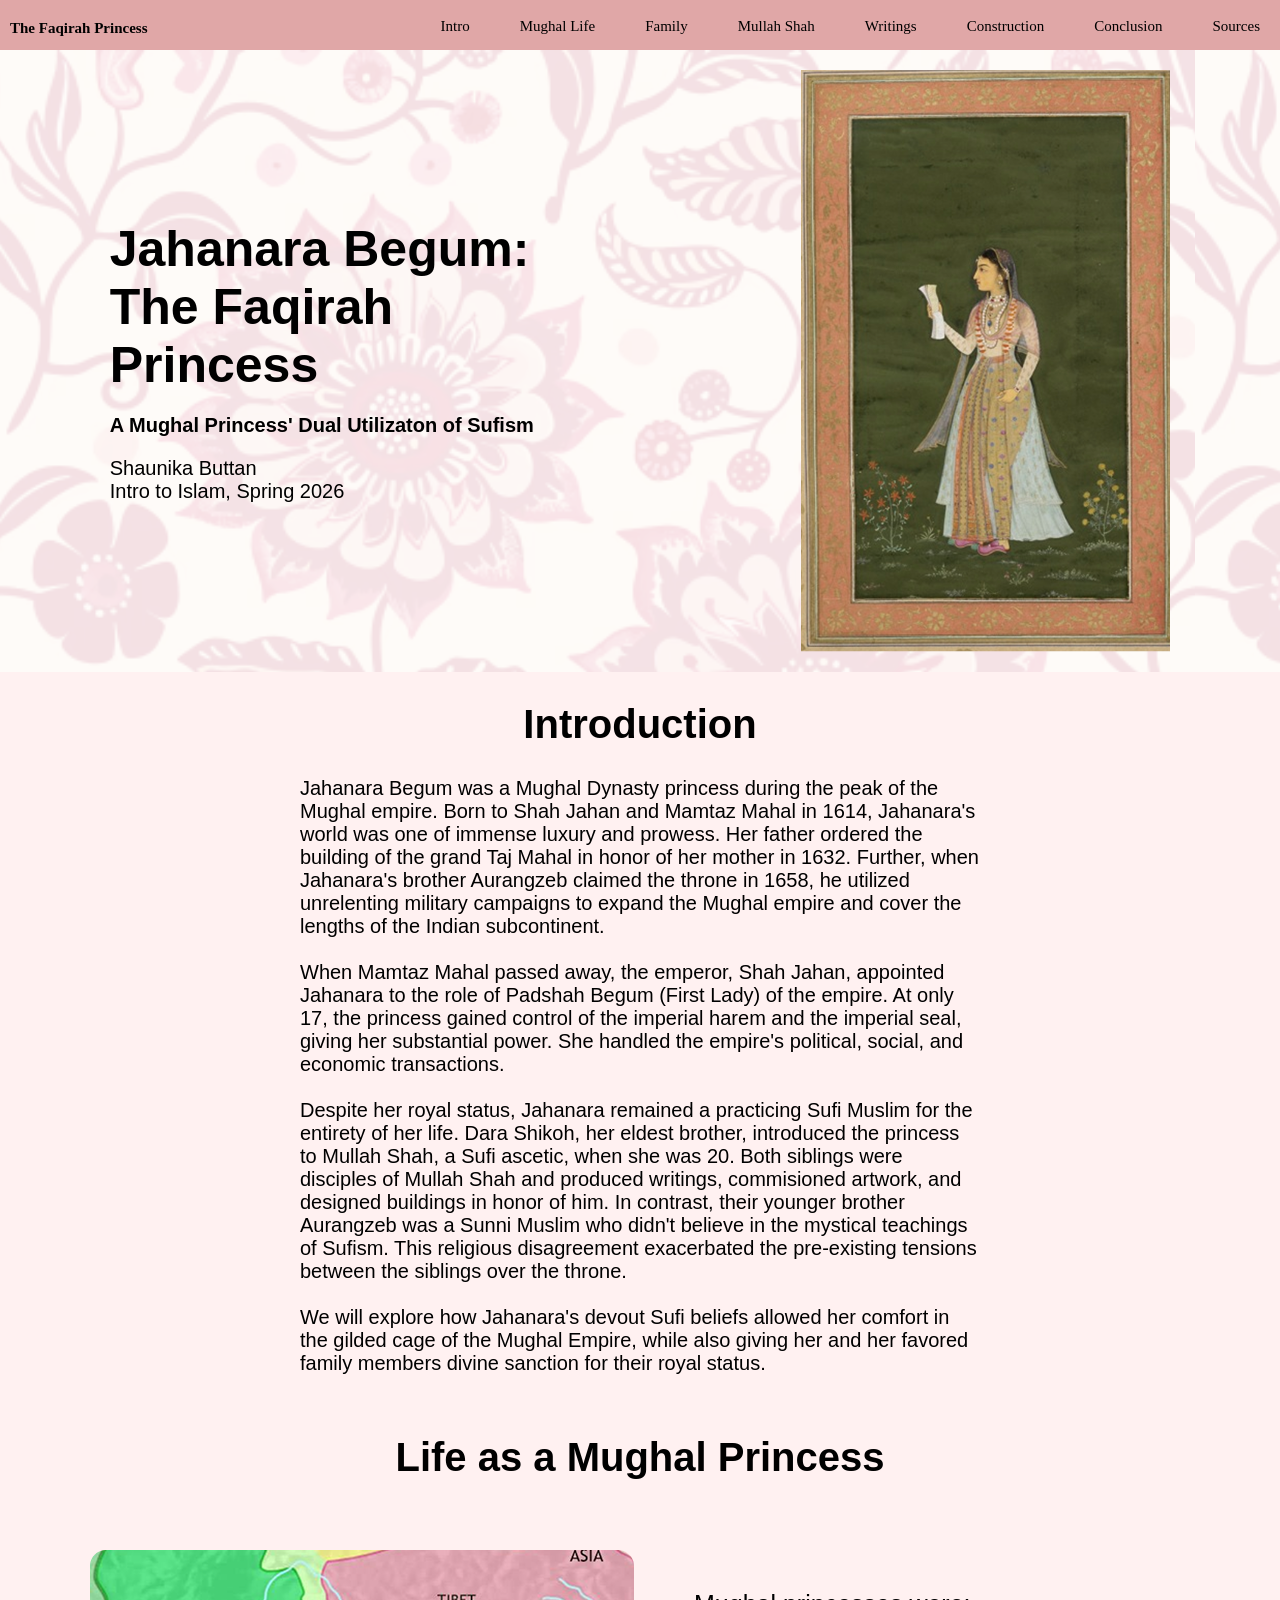
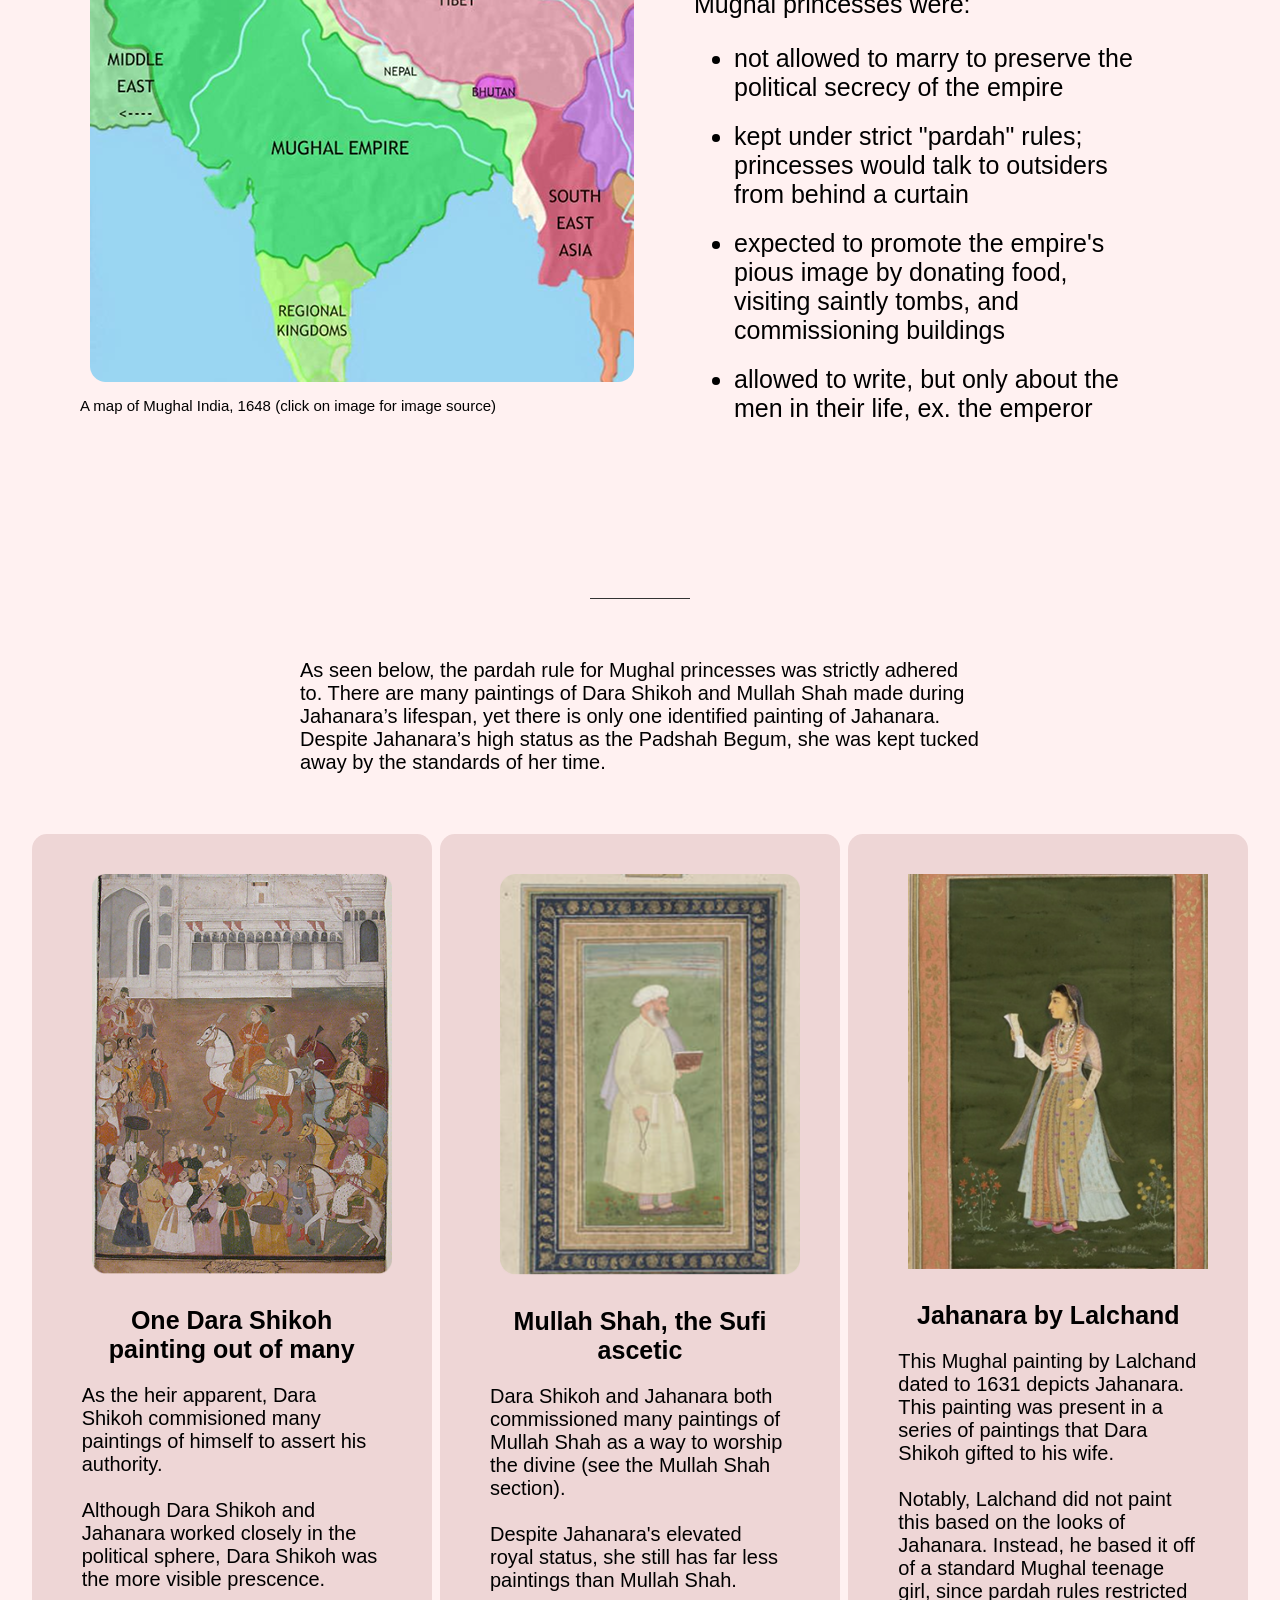
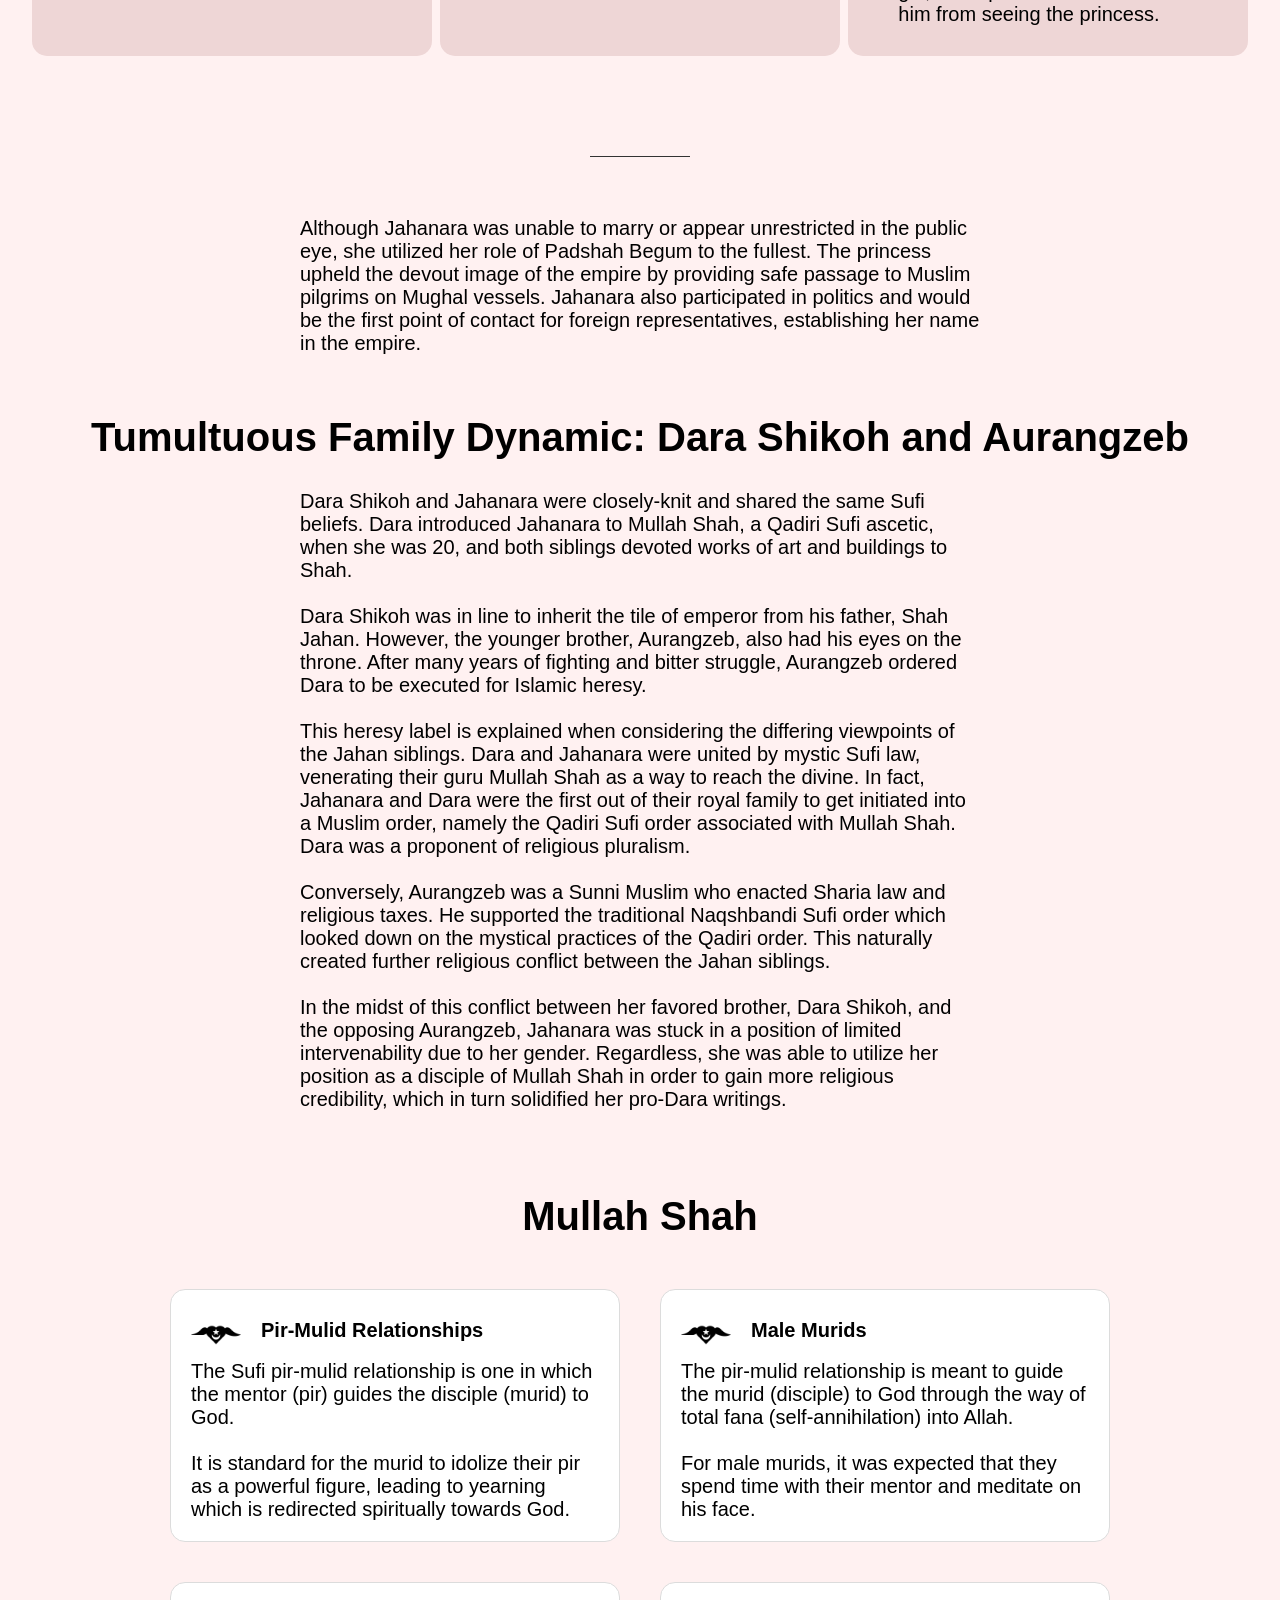
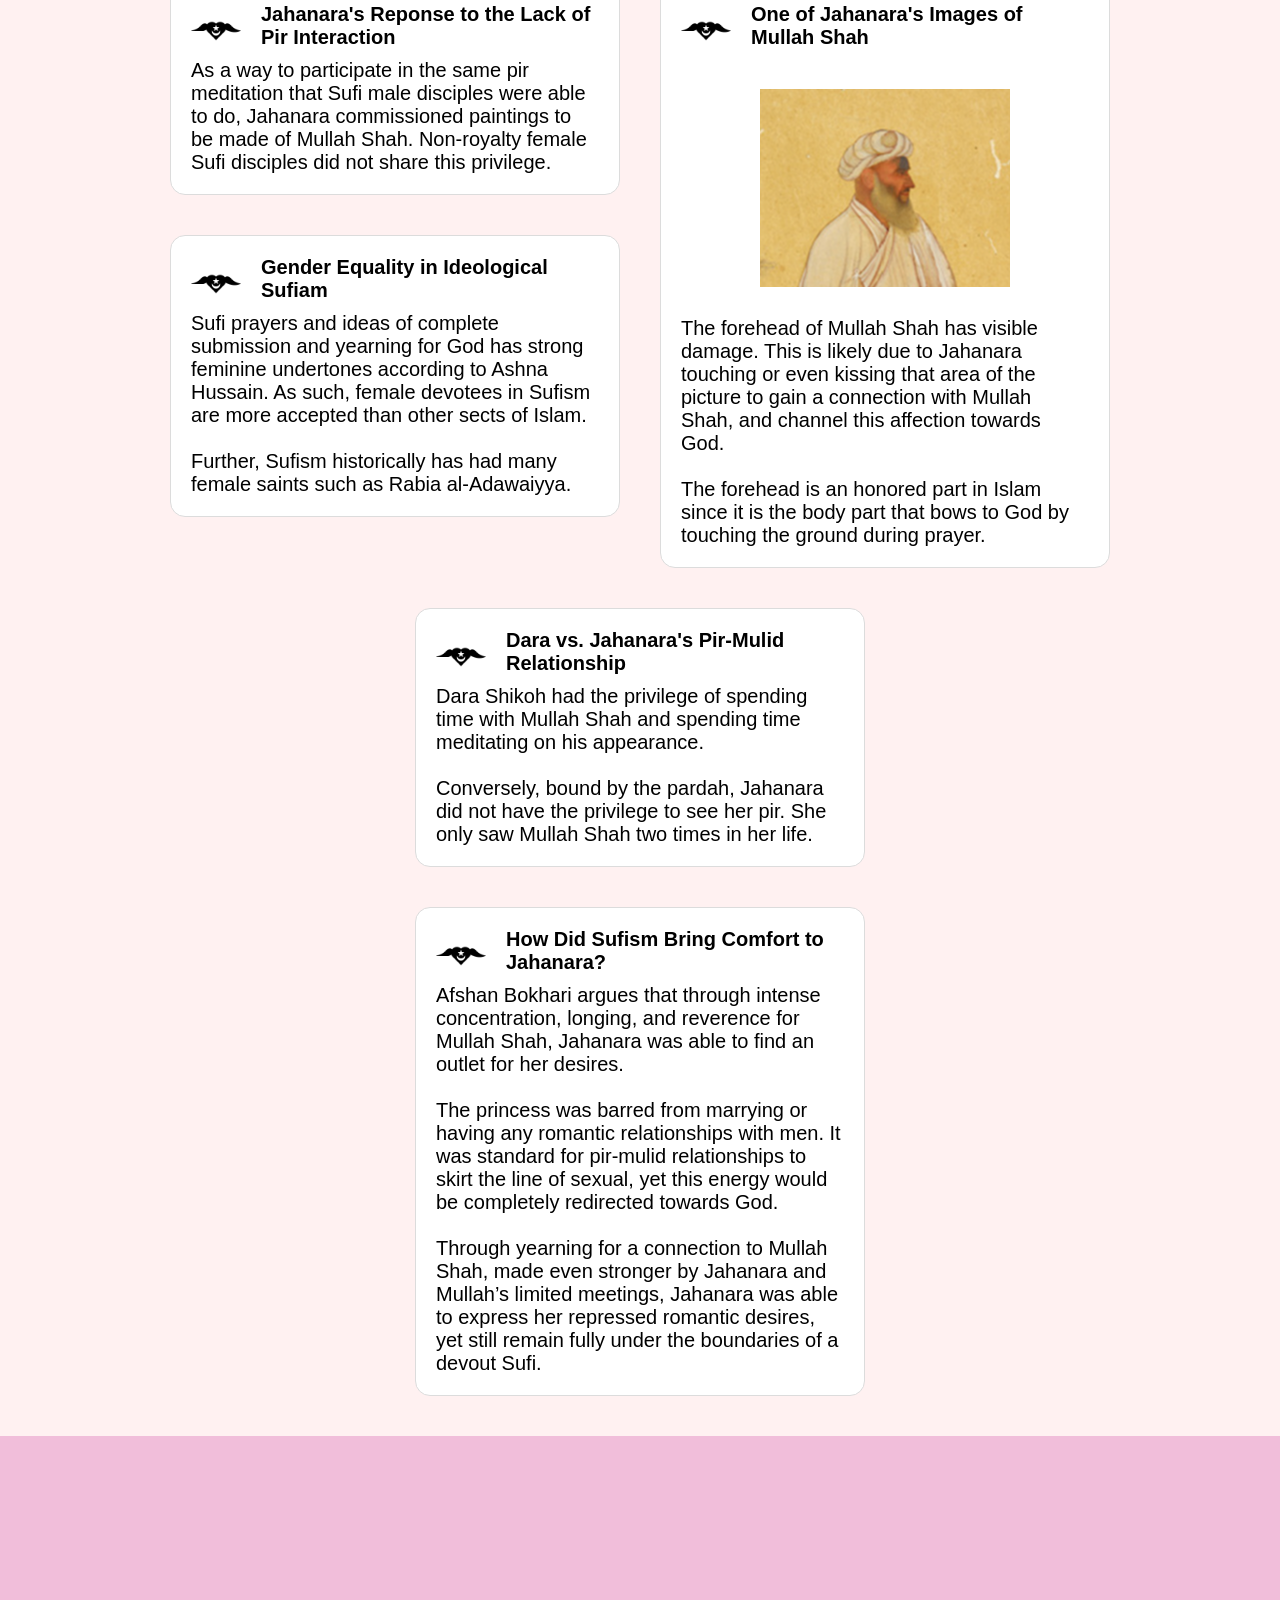
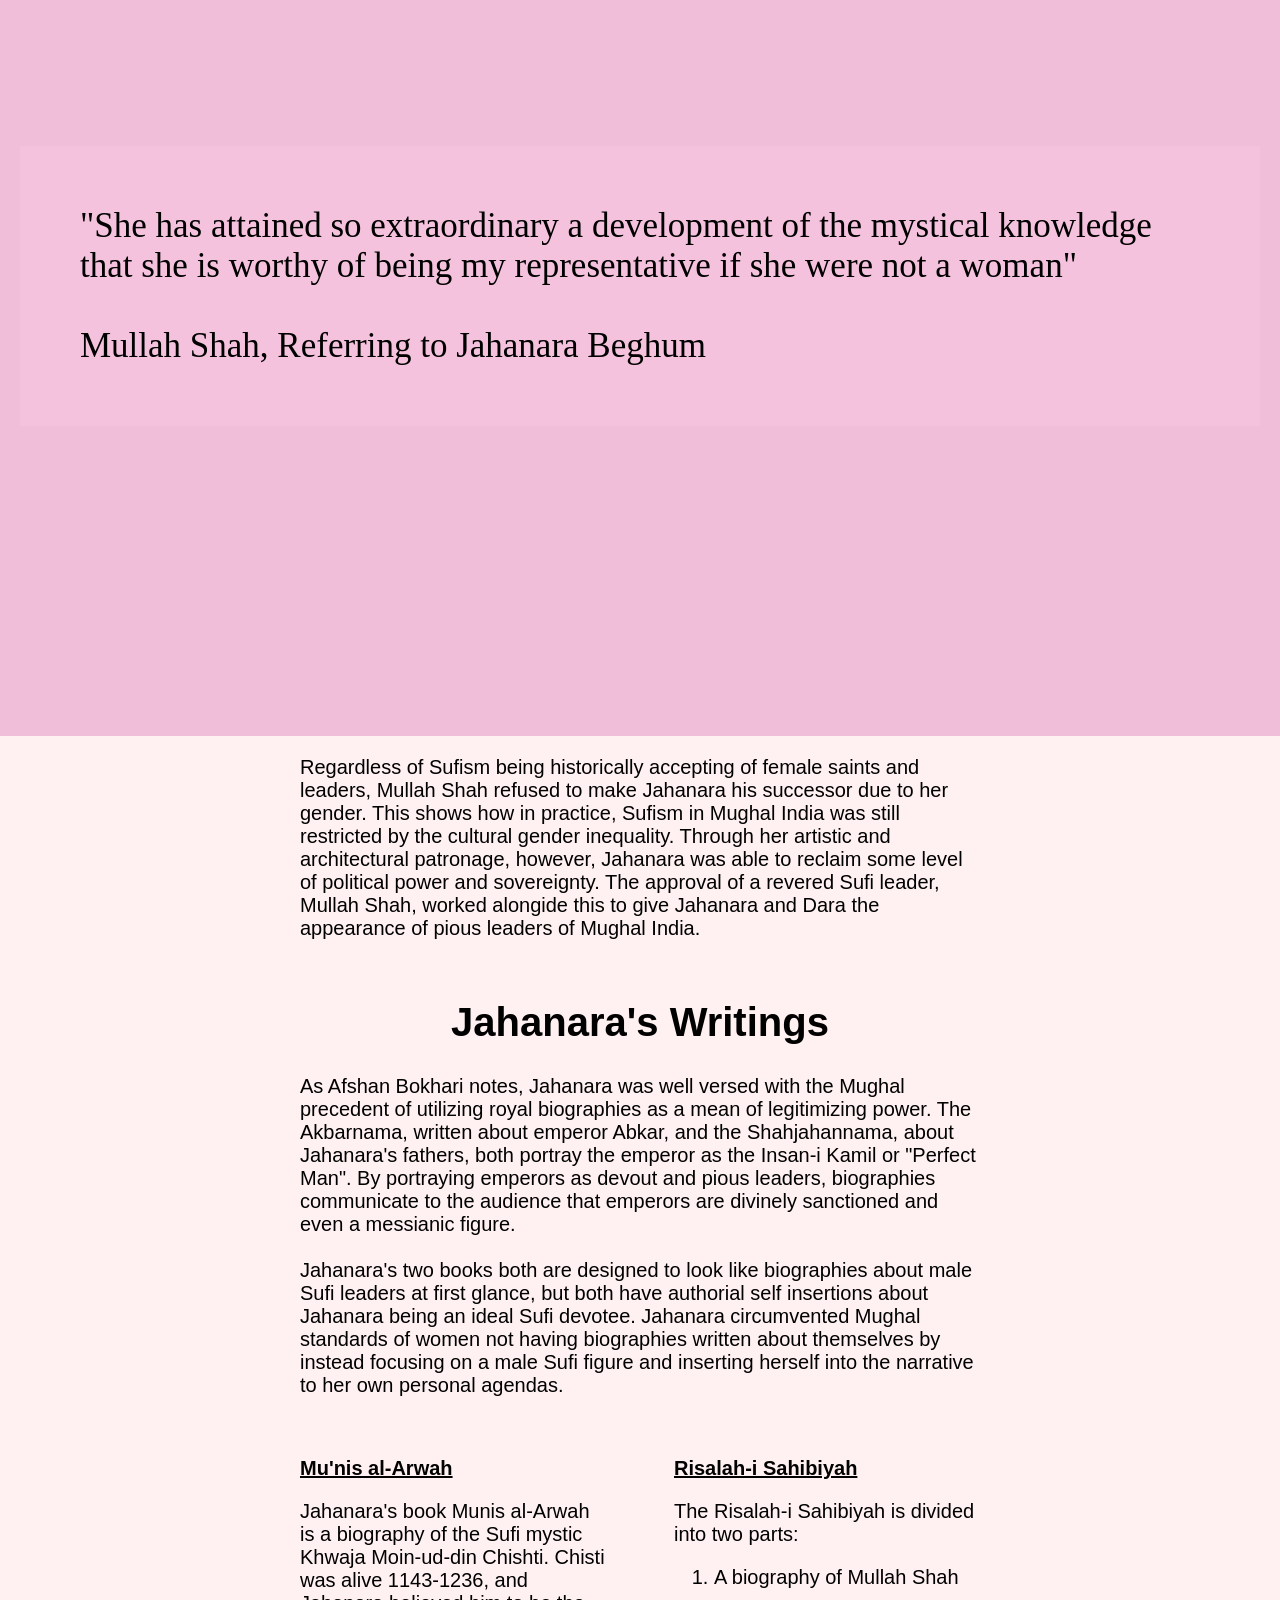
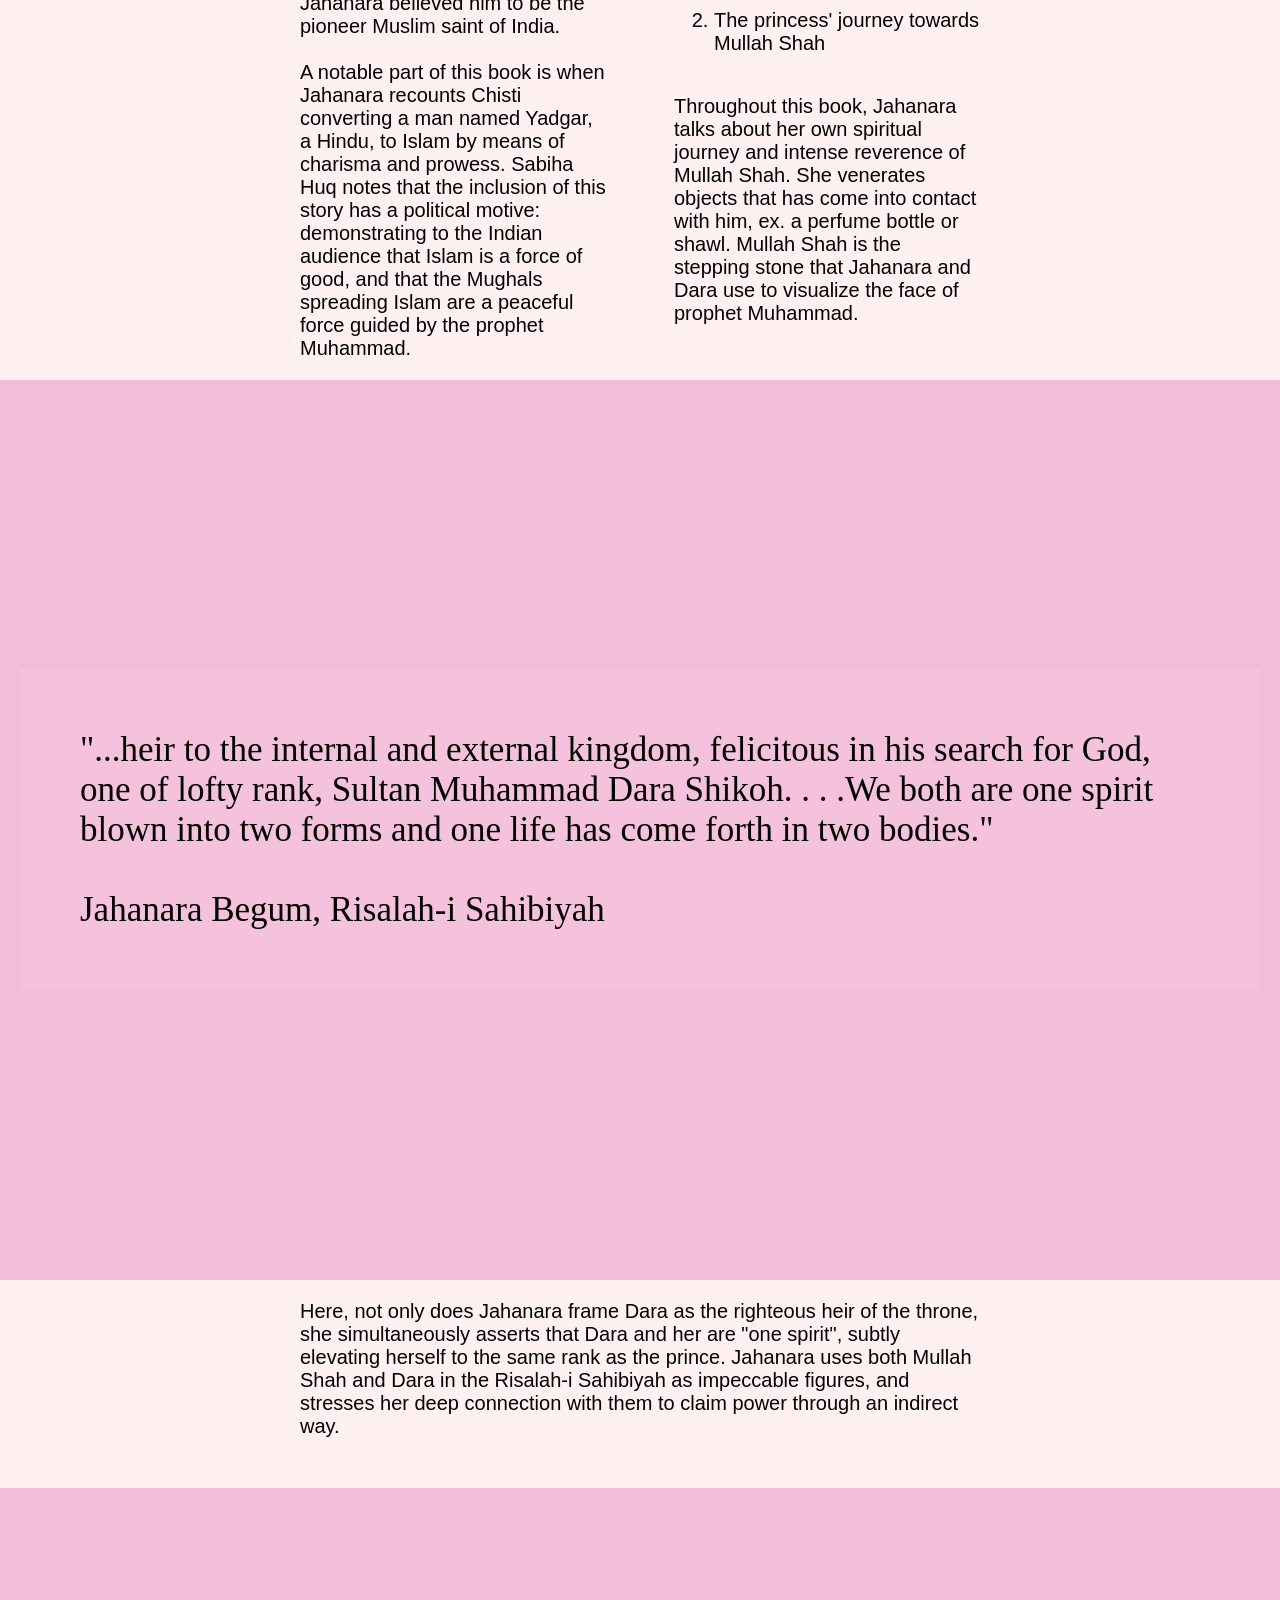
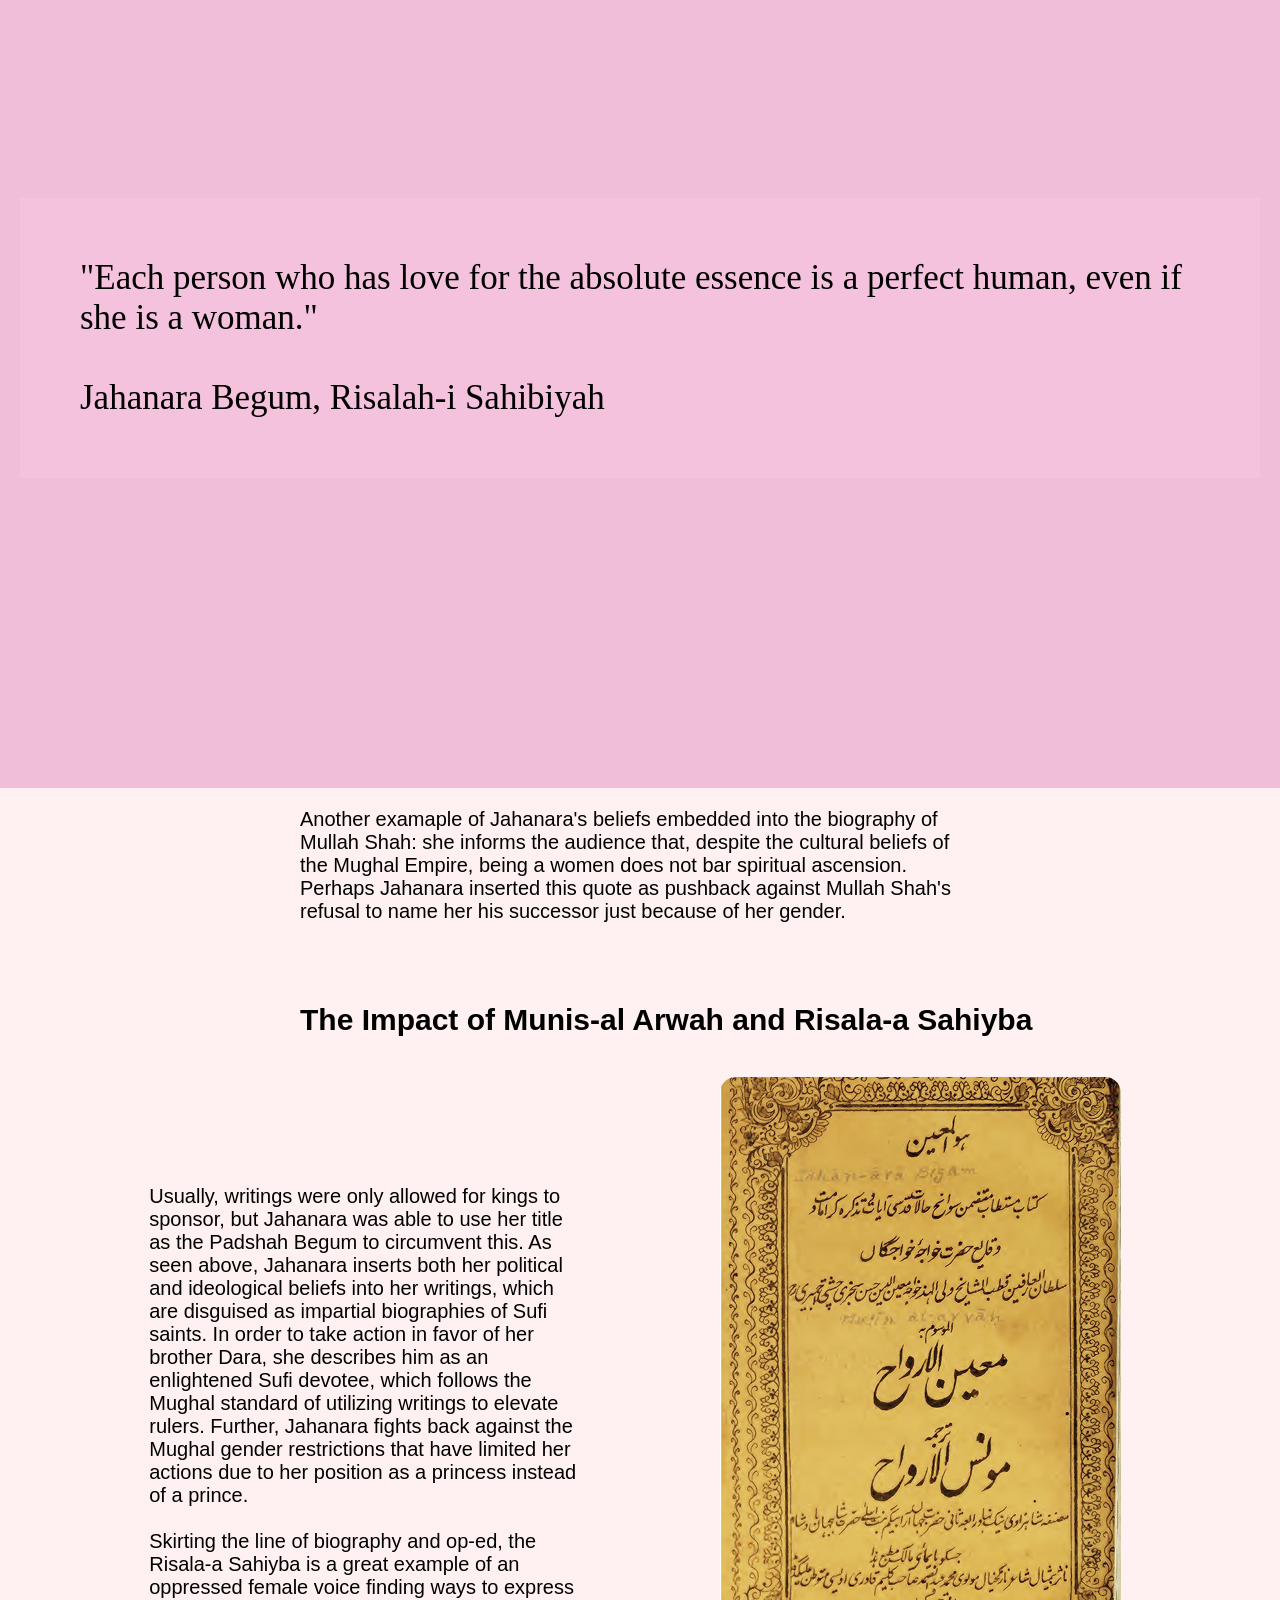
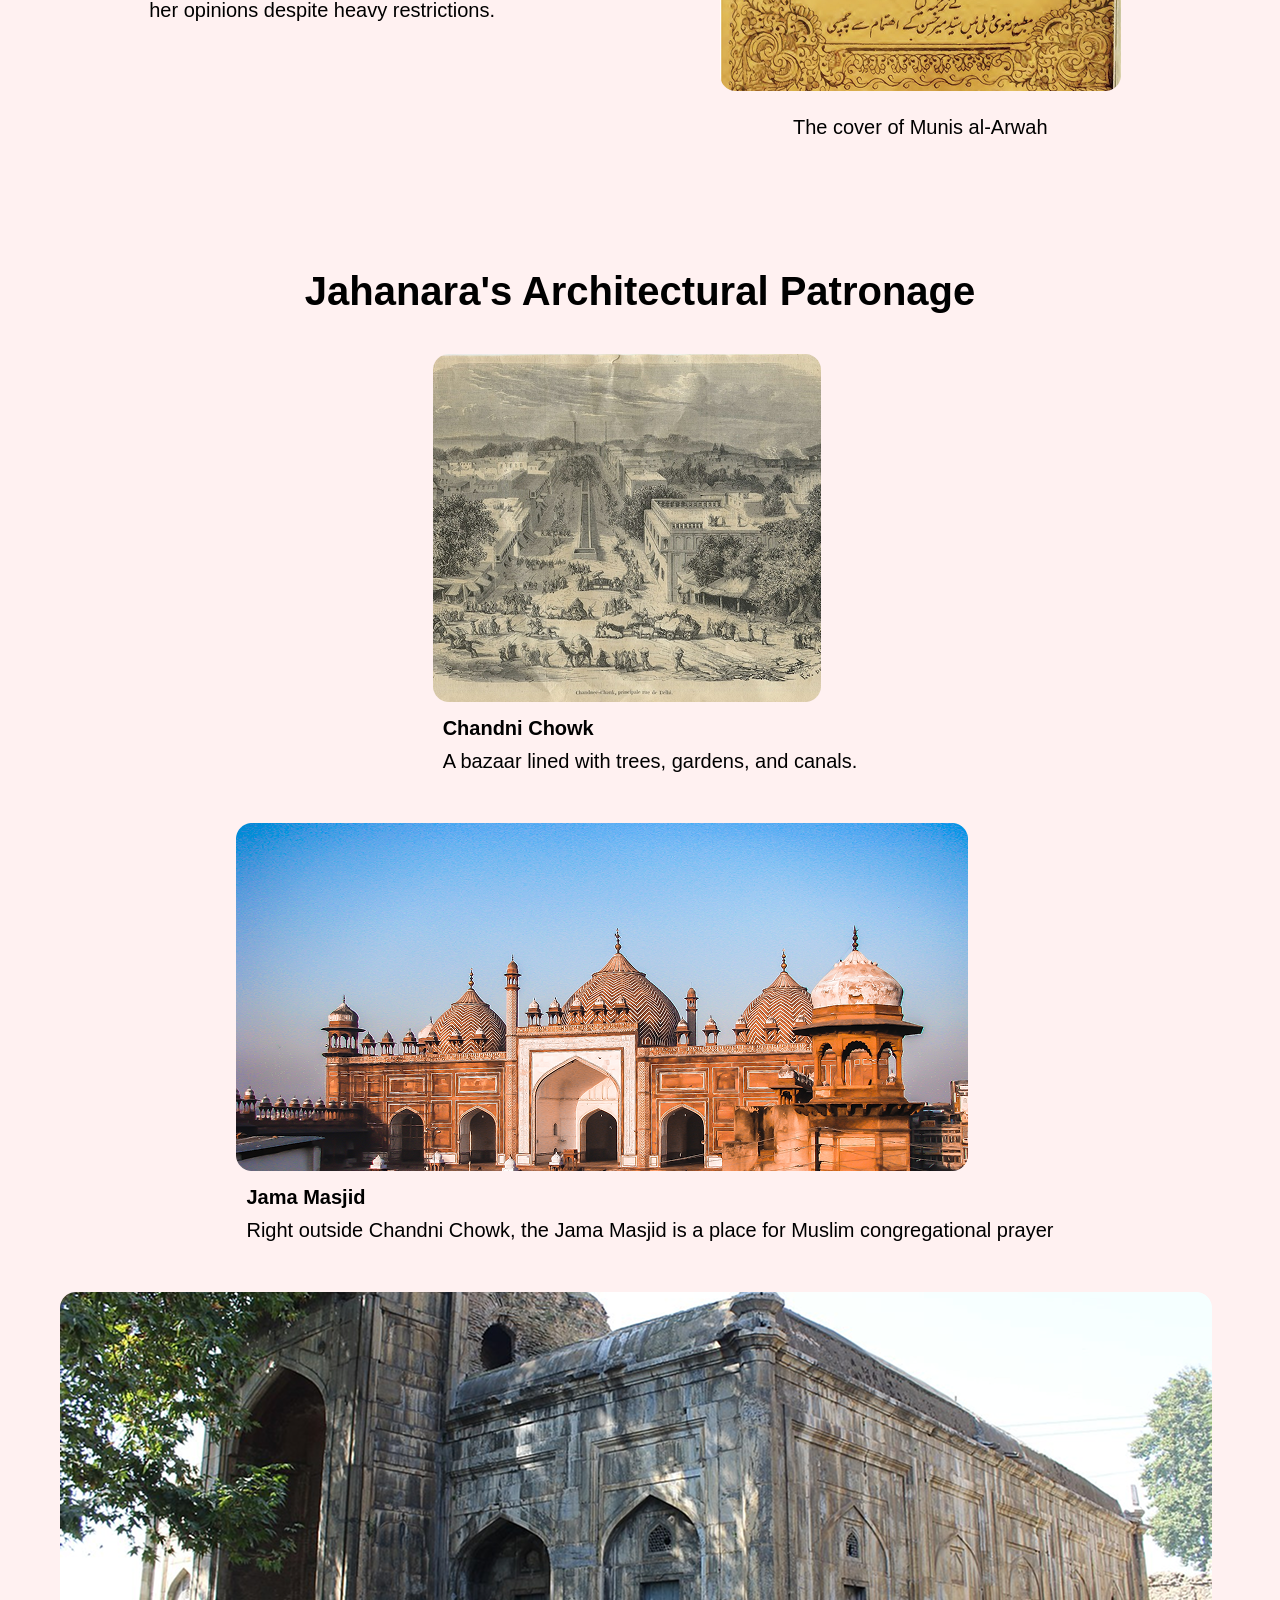
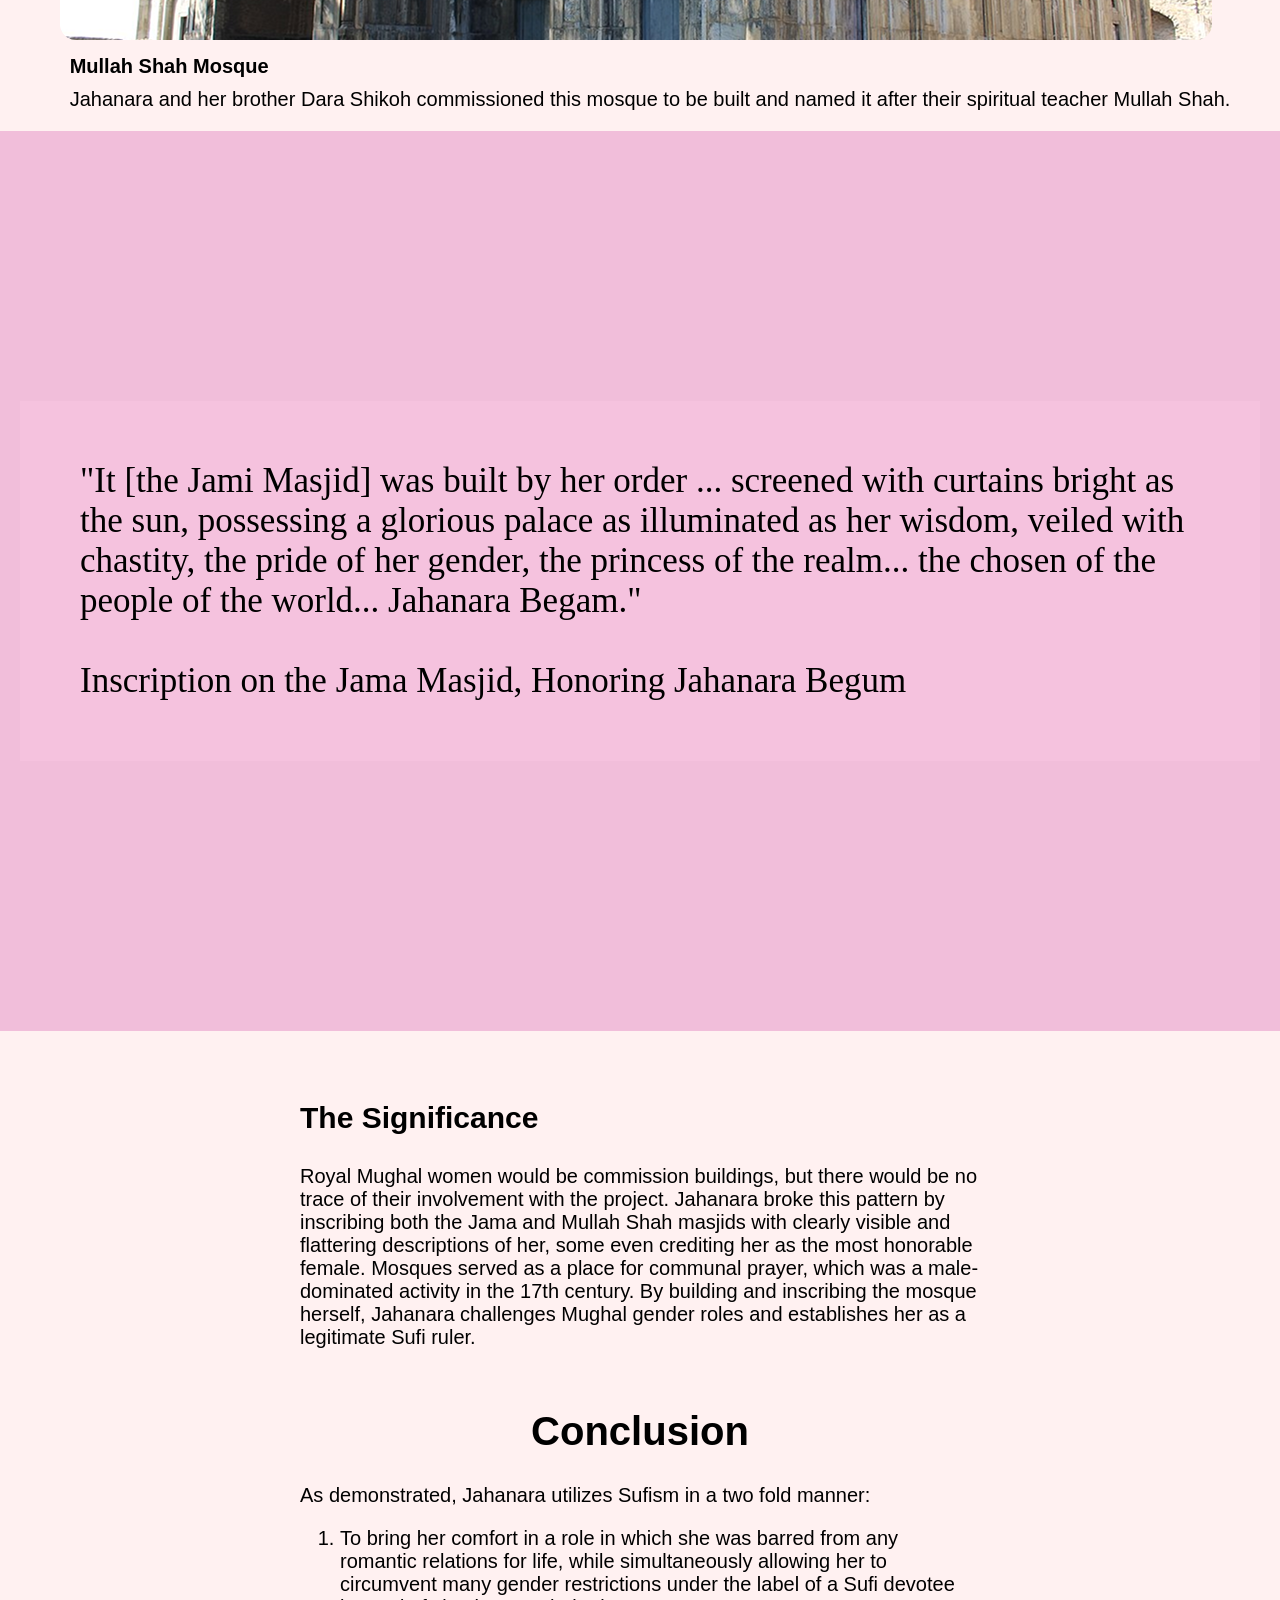
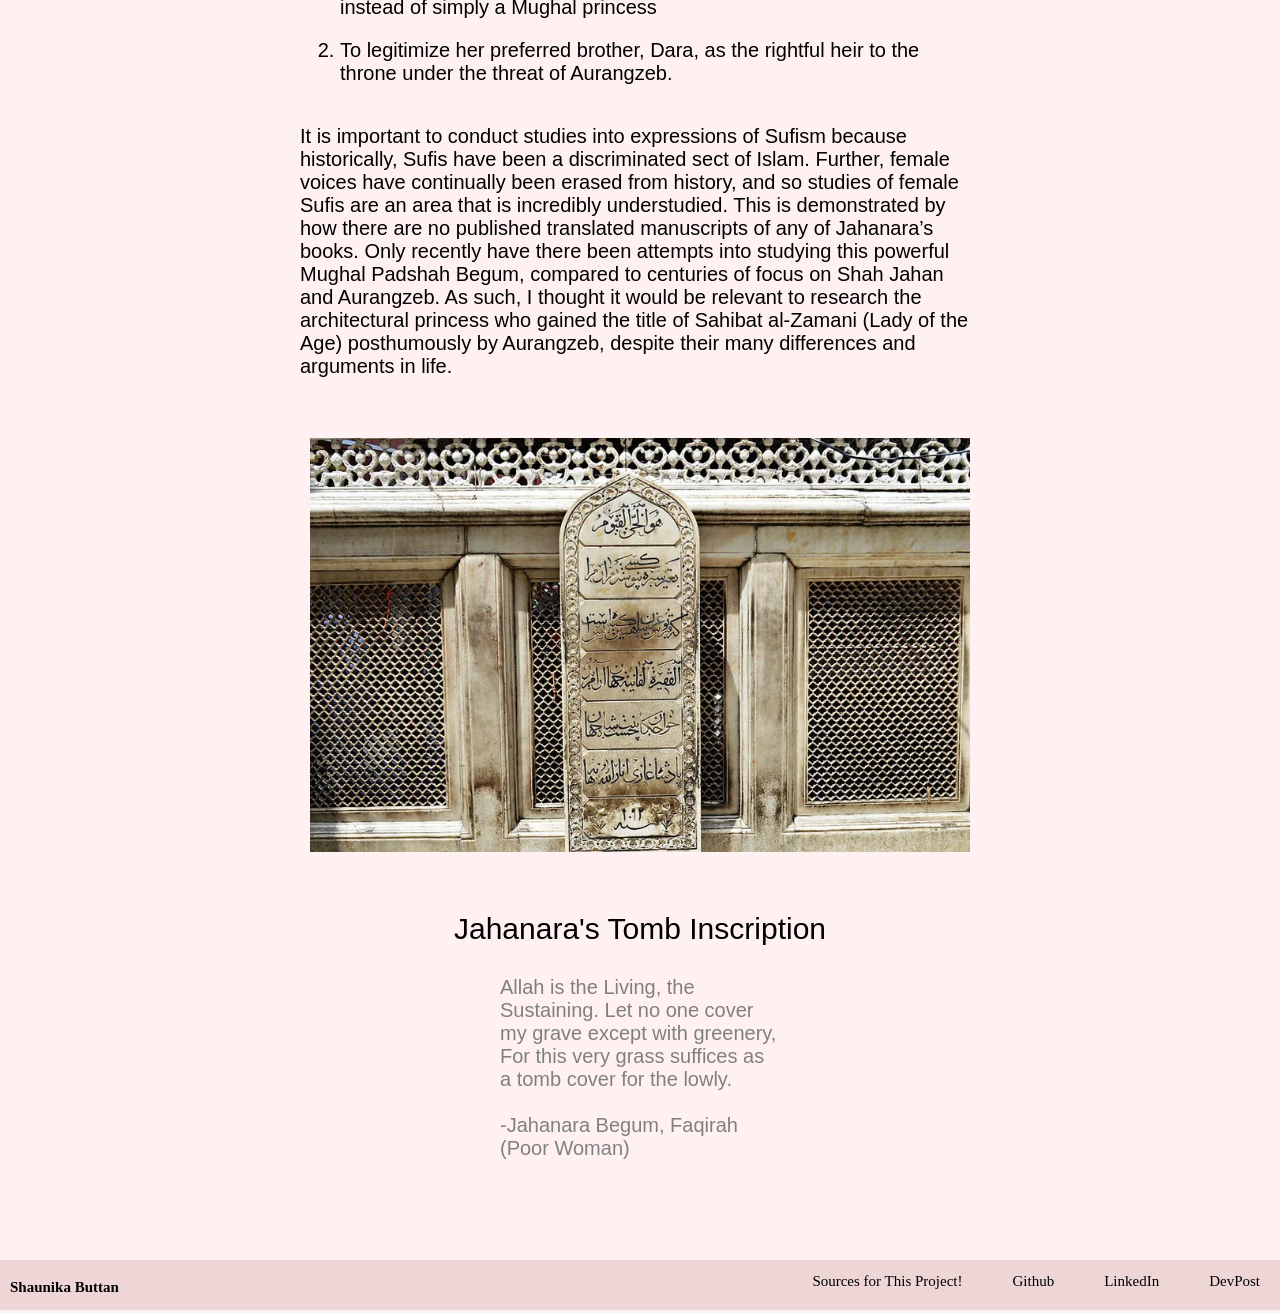
<file: index.html>
<!DOCTYPE html>
<html lang="en">
<head>
    <meta charset="UTF-8">
    <meta name="viewport" content="width=device-width, initial-scale=1.0">
    <title>Jahanara</title>
    <link rel="stylesheet" href ="styles.css">

</head>
<body>
    <div class="header">
        <div class="bol">The Faqirah Princess</div>
        <div class="dropdown-cont">
            <div class="dropdown">Content &#x25BC;</div>
        <ul class="headlist">
            <li class="headerlist"><a href="#intro">Intro</a></li>
            <li class="headerlist"><a href="#mugh">Mughal Life</a></li>
            <li class="headerlist"><a href="#fam">Family</a></li>
            <li class="headerlist"><a href="#mullah">Mullah Shah</a></li>
            <li class="headerlist"><a href="#writings">Writings</a></li>
            <li class="headerlist"><a href="#construction">Construction</a></li>
            <li class="headerlist"><a href="#conclusion">Conclusion</a></li>
            <li class="headerlist"><a href="sources.html">Sources</a></li>
        </ul>
        </div>
    </div>

    <div class="hero">
        <div class="herotext">
            <div class="bolhero">Jahanara Begum:<br>The Faqirah Princess</div>
            <div class="semihero">A Mughal Princess' Dual Utilizaton of Sufism</div>
            Shaunika Buttan<br>
            Intro to Islam, Spring 2026
        </div>

        <img class="jahanara" src="./images/hero.png" alt="picture of jahanara">
    </div>

    <div id="intro">
        <div class="boltitle">Introduction</div>
        <div class="normtext">
            Jahanara Begum was a Mughal Dynasty princess during the peak of the Mughal empire. Born to Shah Jahan and Mamtaz Mahal in 1614, Jahanara's world was one of immense luxury and prowess. Her father ordered the building of the grand Taj Mahal in honor of her mother in 1632. Further, when Jahanara's brother Aurangzeb claimed the throne in 1658, he utilized unrelenting military campaigns to expand the Mughal empire and cover the lengths of the Indian subcontinent. <br><br>
            When Mamtaz Mahal passed away, the emperor, Shah Jahan, appointed Jahanara to the role of Padshah Begum (First Lady) of the empire. At only 17, the princess gained control of the imperial harem and the imperial seal, giving her substantial power. She handled the empire's political, social, and economic transactions. <br><br>
            Despite her royal status, Jahanara remained a practicing Sufi Muslim for the entirety of her life. Dara Shikoh, her eldest brother, introduced the princess to Mullah Shah, a Sufi ascetic, when she was 20. Both siblings were disciples of Mullah Shah and produced writings, commisioned artwork, and designed buildings in honor of him. In contrast, their younger brother Aurangzeb was a Sunni Muslim who didn't believe in the mystical teachings of Sufism. This religious disagreement exacerbated the pre-existing tensions between the siblings over the throne. <br><br>
            We will explore how Jahanara's devout Sufi beliefs allowed her comfort in the gilded cage of the Mughal Empire, while also giving her and her favored family members divine sanction for their royal status.
        </div>
    </div>

    <div id="mugh">
        <div class="mughtitle">Life as a Mughal Princess</div>
        <div class="mughflex">
            <div class="mughmapfull">
            <a href="https://timemaps.com/history/south-asia-1648ad/" target="_blank" rel="noopener noreferrer"><img class="mughmap" src="./images/mughalmap.png" alt="a map of Mughal India"></a>
            <div class="mughmaptext">A map of Mughal India, 1648 (click on image for image source)<br></div>
            </div>
            <div class="mughtext">
                Mughal princesses were: 
                <ul>
                    <li>not allowed to marry to preserve the political secrecy of the empire</li>
                    <li>kept under strict "pardah" rules; princesses would talk to outsiders from behind a curtain</li>
                    <li>expected to promote the empire's pious image by donating food, visiting saintly tombs, and commissioning buildings</li>
                    <li>allowed to write, but only about the men in their life, ex. the emperor </li>
                </ul>
            </div>
        </div>
        <hr>
        <div class="normtext">
            As seen below, the pardah rule for Mughal princesses was strictly adhered to. There are many paintings of Dara Shikoh and Mullah Shah made during Jahanara’s lifespan, yet there is only one identified painting of Jahanara. Despite Jahanara’s high status as the Padshah Begum, she was kept tucked away by the standards of her time. 
        </div>
        

        <div class = "paintings">
            <div class="painting">
                <a href="https://www.metmuseum.org/art/collection/search/447062" target="_blank" rel="noopener noreferrer"><img class="tasfir" src="./images/darashikoh.png" alt="Dara Shikoh"></a>
                <div class="painthead">One Dara Shikoh painting out of many</div>
                <div class="painttext">
                    As the heir apparent, Dara Shikoh commisioned many paintings of himself to assert his authority.<br><br>
                    Although Dara Shikoh and Jahanara worked closely in the political sphere, Dara Shikoh was the more visible prescence. 
                </div>
            </div>

            <div class="painting">
                <a href="https://www.rct.uk/collection/1005038-bb/portrait-of-mulla-shah" target="_blank" rel="noopener noreferrer"><img class="tasfir" src="./images/mullahshah.png" alt="Mullah Shah"></a>
                <div class="painthead">Mullah Shah, the Sufi ascetic</div>
                <div class="painttext">
                    Dara Shikoh and Jahanara both commissioned many paintings of Mullah Shah as a way to worship the divine (see the Mullah Shah section).<br><br>
                    Despite Jahanara's elevated royal status, she still has far less paintings than Mullah Shah.
                </div>
            </div>

            <div class="painting">
                <a href="https://www.worldhistory.org/image/16625/jahanara-begum/" target="_blank" rel="noopener noreferrer"><img class="tasfir" src="./images/althero.png" alt ="Jahanara's singular painting"></a>
                <div class="painthead">Jahanara by Lalchand</div>
                <div class="painttext">
                    This Mughal painting by Lalchand dated to 1631 depicts Jahanara. This painting was present in a series of paintings that Dara Shikoh gifted to his wife.<br><br>
                    Notably, Lalchand did not paint this based on the looks of Jahanara. Instead, he based it off of a standard Mughal teenage girl, since pardah rules restricted him from seeing the princess.
                </div>
            </div>
        </div>
        <hr>
        <div class="normtext">
           Although Jahanara was unable to marry or appear unrestricted in the public eye, she utilized her role of Padshah Begum to the fullest. The princess upheld the devout image of the empire by providing safe passage to Muslim pilgrims on Mughal vessels. Jahanara also participated in politics and would be the first point of contact for foreign representatives, establishing her name in the empire. 
        </div>
    </div>
    <div id="fam">
        <div class="boltitle">Tumultuous Family Dynamic: Dara Shikoh and Aurangzeb</div>
        <div class="normtext">
            Dara Shikoh and Jahanara were closely-knit and shared the same Sufi beliefs. Dara introduced Jahanara to Mullah Shah, a Qadiri Sufi ascetic, when she was 20, and both siblings devoted works of art and buildings to Shah.<br><br>
            Dara Shikoh was in line to inherit the tile of emperor from his father, Shah Jahan. However, the younger brother, Aurangzeb, also had his eyes on the throne. After many years of fighting and bitter struggle, Aurangzeb ordered Dara to be executed for Islamic heresy.<br><br>
            This heresy label is explained when considering the differing viewpoints of the Jahan siblings. Dara and Jahanara were united by mystic Sufi law, venerating their guru Mullah Shah as a way to reach the divine. In fact, Jahanara and Dara were the first out of their royal family to get initiated into a Muslim order, namely the Qadiri Sufi order associated with Mullah Shah. Dara was a proponent of religious pluralism.<br><br>
            Conversely, Aurangzeb was a Sunni Muslim who enacted Sharia law and religious taxes. He supported the  traditional Naqshbandi Sufi order which looked down on the mystical practices of the Qadiri order. This naturally created further religious conflict between the Jahan siblings.<br><br>
            In the midst of this conflict between her favored brother, Dara Shikoh, and the opposing Aurangzeb, Jahanara was stuck in a position of limited intervenability due to her gender. Regardless, she was able to utilize her position as a disciple of Mullah Shah in order to gain more religious credibility, which in turn solidified her pro-Dara writings.<br><br>
        </div>
   </div>

   <div id="mullah">
        <div class="boltitle">Mullah Shah</div>
        <div class="boxes">

            <div class="leftbox">
                <div class="box">
                    <div class="fulltitle">
                    <img class ="icon" src="./images/sufi.png" alt="sufi icon">
                    <div class="boxtitle">Pir-Mulid Relationships</div>
                    </div>
                    <div class="boxtext">
                        The Sufi pir-mulid relationship is one in which the mentor (pir) guides the disciple (murid) to God.<br><br>
                        It is standard for the murid to idolize their pir as a powerful figure, leading to yearning which is redirected spiritually towards God.</div>
                </div>

            <div class="box">
                 <div class="fulltitle">
                    <img class ="icon" src="./images/sufi.png" alt="sufi icon">
                    <div class="boxtitle">Jahanara's Reponse to the Lack of Pir Interaction</div>
                    </div>
                    <div class="boxtext">
                    As a way to participate in the same pir meditation that Sufi male disciples were able to do, Jahanara commissioned paintings to be made of Mullah Shah. 
                    Non-royalty female Sufi disciples did not share this privilege.
                    </div>
            </div>

            <div class="box">
                 <div class="fulltitle">
                    <img class ="icon" src="./images/sufi.png" alt="sufi icon">
                    <div class="boxtitle">Gender Equality in Ideological Sufiam</div>
                    </div>
                    <div class="boxtext">
                    Sufi prayers and ideas of complete submission and yearning for God has strong feminine undertones according to Ashna Hussain. As such, female devotees in Sufism are more accepted than other sects of Islam.<br><br>
                    Further, Sufism historically has had many female saints such as Rabia al-Adawaiyya.
                    </div>
            </div>
            </div>


            <div class="middlebox">
                <div class="box">
                     <div class="fulltitle">
                        <img class ="icon" src="./images/sufi.png" alt="sufi icon">
                        <div class="boxtitle">Male Murids</div>
                        </div>
                        <div class="boxtext">
                            The pir-mulid relationship is meant to guide the murid (disciple) to God through the way of total fana (self-annihilation) into Allah.<br><br>
                            For male murids, it was expected that they spend time with their mentor and meditate on his face.
                        </div>
                        </div>
                <div class="box">
                     <div class="fulltitle">
                    <img class ="icon" src="./images/sufi.png" alt="sufi icon">
                        <div class="boxtitle">One of Jahanara's Images of Mullah Shah</div>
                     </div>
                        <a href="https://brill.com/display/book/9789004549449/BP000018.xml?srsltid=AfmBOopmws5J0UTCAk-uFglP3qLuTFuSfdEGnZHNwvuKsfBR18bWcxTQ" target="_blank" rel="noopener noreferrer"><img class = "boximage" src="./images/mullahforehead.png" alt="painting of Mullah Shah with damage on forehead"></a>
                        <div class="boxtext">
                        The forehead of Mullah Shah has visible damage. This is likely due to Jahanara touching or even kissing that area of the picture to gain a connection with Mullah Shah, and channel this affection towards God.<br><br>
                        The forehead is an honored part in Islam since it is the body part that bows to God by touching the ground during prayer. </div>
                </div>     
            </div>

            <div class="rightbox">
                <div class="box">
                     <div class="fulltitle">
                    <img class ="icon" src="./images/sufi.png" alt="sufi icon">
                        <div class="boxtitle">Dara vs. Jahanara's Pir-Mulid Relationship</div>
                     </div>
                        <div class="boxtext">
                        Dara Shikoh had the privilege of spending time with Mullah Shah and spending time meditating on his appearance. <br><br>
                        Conversely, bound by the pardah, Jahanara did not have the privilege to see her pir. She only saw  Mullah Shah two times in her life. 
                        </div>
                </div>

            
                <div class="box">
                     <div class="fulltitle">
                    <img class ="icon" src="./images/sufi.png" alt="sufi icon">
                        <div class="boxtitle">How Did Sufism Bring Comfort to Jahanara?</div>
                        </div>
                        <div class="boxtext">
                        Afshan Bokhari argues that through intense concentration, longing, and reverence for Mullah Shah, Jahanara was able to find an outlet for her desires.<br><br>
                        The princess was barred from marrying or having any romantic relationships with men.  It was standard for pir-mulid relationships to skirt the line of sexual, yet this energy would be completely redirected towards God.<br><br>
                        Through yearning for a connection to Mullah Shah, made even stronger by Jahanara and Mullah’s limited meetings, Jahanara was able to express her repressed romantic desires, yet still remain fully under the boundaries of a devout Sufi. 
                        </div>
                </div>
            </div>
           
            
        </div>
         <div class="quote">
            <div class = "quotetext">
                "She has attained so extraordinary a development of the mystical knowledge that she is worthy of being my representative if she were not a woman" <br><br>
                Mullah Shah, Referring to Jahanara Beghum
            </div>
            </div>
        <div class="normtext">
                Regardless of Sufism being historically accepting of female saints and leaders, Mullah Shah refused to make Jahanara his successor due to her gender. This shows how in practice, Sufism in Mughal India was still restricted by the cultural gender inequality. Through her artistic and architectural patronage, however, Jahanara was able to reclaim some level of political power and sovereignty. The approval of a revered Sufi leader, Mullah Shah, worked alongide this to give Jahanara and Dara the appearance of pious leaders of Mughal India. 
            </div>
        </div>


        <div id="writings">
            <div class="boltitle">Jahanara's Writings</div>
            <div class="normtext">
                As Afshan Bokhari notes, Jahanara was well versed with the Mughal precedent of utilizing royal biographies as a mean of legitimizing power. The Akbarnama, written about emperor Abkar, and the Shahjahannama, about Jahanara's fathers, both portray the emperor as the Insan-i Kamil or "Perfect Man". By portraying emperors as devout and pious leaders, biographies communicate to the audience that emperors are divinely sanctioned and even a messianic figure.<br><br>
                Jahanara's two books both are designed to look like biographies about male Sufi leaders at first glance, but both have authorial self insertions about Jahanara being an ideal Sufi devotee. Jahanara circumvented Mughal standards of women not having biographies written about themselves by instead focusing on a male Sufi figure and inserting herself into the narrative to her own personal agendas.
            </div>

            <div class="books">
                <div class="book">
                    <div class="booktitle">Mu'nis al-Arwah</div>
                    Jahanara's book Munis al-Arwah is a biography of the Sufi mystic Khwaja Moin-ud-din Chishti. Chisti was alive 1143-1236, and Jahanara believed him to be the pioneer Muslim saint of India. <br><br>
                    A notable part of this book is when Jahanara recounts Chisti converting a man named Yadgar, a Hindu, to Islam by means of charisma and prowess. Sabiha Huq notes that the inclusion of this story has a political motive: demonstrating to the Indian audience that Islam is a force of good, and that the Mughals spreading Islam are a peaceful force guided by the prophet Muhammad.
                </div>

                <div class="book">
                    <div class="booktitle">Risalah-i Sahibiyah</div>
                    The Risalah-i Sahibiyah is divided into two parts:

                    <ol>
                        <li>A biography of Mullah Shah</li>
                        <li>The princess' journey towards Mullah Shah</li>
                    </ol>
                    Throughout this book, Jahanara talks about her own spiritual journey and intense reverence of Mullah Shah. She venerates objects that has come into contact with him, ex. a perfume bottle or shawl. Mullah Shah is the stepping stone that Jahanara and Dara use to visualize the face of prophet Muhammad.
                </div>
            </div>

             <div class="quote">
                <div class = "quotetext">

                "...heir to the internal and external kingdom, felicitous in his search for God, one of lofty rank, Sultan Muhammad Dara Shikoh. . . .We both are one spirit blown into two forms and one life has come forth in two bodies."<br><br>
                Jahanara Begum, Risalah-i Sahibiyah
                </div>
            </div>

            <div class="normtext">
            Here, not only does Jahanara frame Dara as the righteous heir of the throne, she simultaneously asserts that Dara and her are "one spirit", subtly elevating herself to the same rank as the prince. Jahanara uses both Mullah Shah and Dara in the Risalah-i Sahibiyah as impeccable figures, and stresses her deep connection with them to claim power through an indirect way.
            </div>

            <div class="quote">
                <div class = "quotetext">

                "Each person who has love for the absolute essence is a perfect human, even if she is a woman."<br><br>
                Jahanara Begum, Risalah-i Sahibiyah
                </div>
            </div>

            <div class="normtext">
                Another examaple of Jahanara's beliefs embedded into the biography of Mullah Shah: she informs the audience that, despite the cultural beliefs of the Mughal Empire, being a women does not bar spiritual ascension. Perhaps Jahanara inserted this quote as pushback against Mullah Shah's refusal to name her his successor just because of her gender.
            </div>

            <div class="semiboldtitle">The Impact of Munis-al Arwah and Risala-a Sahiyba</div>
            <div class="persiansplit">
                <div class="persiantext">
                    Usually, writings were only allowed for kings to sponsor, but Jahanara was able to use her title as the Padshah Begum to circumvent this. As seen above, Jahanara inserts both her political and ideological beliefs into her writings, which are disguised as impartial biographies of Sufi saints. In order to take action in favor of her brother Dara, she describes him as an enlightened Sufi devotee, which follows the Mughal standard of utilizing writings to elevate rulers. Further, Jahanara fights back against the Mughal gender restrictions that have limited her actions due to her position as a princess instead of a prince.<br><br>
                    Skirting the line of biography and op-ed, the Risala-a Sahiyba is a great example of an oppressed female voice finding ways to express her opinions despite heavy restrictions.
                </div>
                <div class="munis">
                    <a href="https://artsandculture.google.com/asset/munis-ul-arwah/kAHWIBx3Evs6jQ?hl=en" target="_blank" rel="noopener noreferrer"> <img class="persian" src="./images/persian.png" alt="a picture of the original cover of Munis-al Arwah"></a>
                    The cover of Munis al-Arwah
                </div>
            </div>
        </div>

        <div id="construction">
            <div class="boltitle">Jahanara's Architectural Patronage</div>
            <div class="conimages">
                <div class="conbox">
                    <a href="https://www.alamy.com/stock-photo-chandni-chowk-the-major-street-of-old-delhi-50292983.html" target="_blank" rel="noopener noreferrer"> <img class="chowk" src="./images/chandni.png"></a>
                    <div class="boxtitle">Chandni Chowk</div>
                    <div class="context">A bazaar lined with trees, gardens, and canals.</div>
                </div>

                <div class="conbox">
                    <a href ="https://www.alamy.com/stock-photo-jama-masjid-at-agra-uttar-pradesh-india-95863030.html" target="_blank" rel="noopener noreferrer"><img class="jama" src="./images/jama.png"></a>
                    <div class="boxtitle">Jama Masjid</div>
                    <div class="context">Right outside Chandni Chowk, the Jama Masjid is a place for Muslim congregational prayer</div>
                </div>
                
                <div class="conbox">
                    <a href="https://commons.wikimedia.org/wiki/File:Akhund_Mulla_Shah%27s_Mosque_-Srinagar_district_-J%26K_-003.jpg" target="_blank" rel="noopener noreferrer"> <img class="mullah" src="./images/mullah.png"></a>
                    <div class="boxtitle">Mullah Shah Mosque</div>
                    <div class="context">Jahanara and her brother Dara Shikoh commissioned this mosque to be built and named it after their spiritual teacher Mullah Shah.</div>
                </div>
            </div>
            <div class="quote">
                <div class = "quotetext">

                "It [the Jami Masjid] was built by her order ... screened with curtains bright as the sun, possessing a glorious palace as illuminated as her wisdom, veiled with chastity, the pride of her gender, the princess of the realm... the chosen of the people of the world... Jahanara Begam."<br><br>               
                Inscription on the Jama Masjid, Honoring Jahanara Begum
                </div>
            </div>
            <div class="semiboldtitle">The Significance</div>
            <div class="normtext">Royal Mughal women would be commission buildings, but there would be no trace of their involvement with the project. Jahanara broke this pattern by inscribing both the Jama and Mullah Shah masjids with clearly visible and flattering descriptions of her, some even crediting her as the most honorable female. Mosques served as a place for communal prayer, which was a male-dominated activity in the 17th century. By building and inscribing the mosque herself, Jahanara challenges Mughal gender roles and establishes her as a legitimate Sufi ruler. </div>
        </div>
        <div id="conclusion">
            <div class="boltitle">Conclusion</div>
            <div class="normtext">
                As demonstrated, Jahanara utilizes Sufism in a two fold manner:
                <ol>
                    <li>To bring her comfort in a role in which she was barred from any romantic relations for life, while simultaneously allowing her to circumvent many gender restrictions under the label of a Sufi devotee instead of simply a Mughal princess</li>
                    <li>To legitimize her preferred brother, Dara, as the rightful heir to the throne under the threat of Aurangzeb.</li>
                </ol>
                It is important to conduct studies into expressions of Sufism because historically, Sufis have been a discriminated sect of Islam. Further, female voices have continually been erased from history, and so studies of female Sufis are an area that is incredibly understudied. This is demonstrated by how there are no published translated manuscripts of any of Jahanara’s books. Only recently have there been attempts into studying this powerful Mughal Padshah Begum, compared to centuries of focus on Shah Jahan and Aurangzeb. As such, I thought it would be relevant to research the architectural princess who gained the title of Sahibat al-Zamani (Lady of the Age) posthumously by Aurangzeb, despite their many differences and arguments in life. 
            </div>
            <a href="https://commons.wikimedia.org/wiki/File:Jahanara_Begum_Tomb_Delhi_1.jpg" target="_blank" rel="noopener noreferrer"> <img class="tombimage" src="./images/tomb.png" alt="Jahanara's Tomb"></a>
        <div class="tombtitle">Jahanara's Tomb Inscription</div>
            <div class="tombtext">Allah is the Living, the Sustaining. Let no one cover my grave except with greenery, For this very grass suffices as a tomb cover for the lowly.<br><br>-Jahanara Begum, Faqirah (Poor Woman)
            </div>
        </div>
        <div class="footer">
            <div class="bol">Shaunika Buttan</div>
            <ul class="footlist">
                <li class="footerlist"><a href=sources.html>Sources for This Project!</a></li>
                <li class="footerlist"><a href = "https://github.com/shaunika1"target="_blank" rel="noopener noreferrer">Github</a></li>
                <li class="footerlist"><a href = "https://www.linkedin.com/in/shaunika-buttan/" target="_blank" rel="noopener noreferrer">LinkedIn</a></li>
                <li class="footerlist"><a href = "https://devpost.com/shaunika-buttan"  >DevPost</a></li>
            </ul>
        </div>

        <script>
  const dropdownContainer = document.querySelector('.dropdown-cont');

  dropdownContainer.addEventListener('click', function(event) {
    this.classList.toggle('is-open');
    
    event.stopPropagation(); 
  });

  window.onclick = function(event) {
    if (!event.target.matches('.dropdown')) {
      dropdownContainer.classList.remove('is-open');
    }
  }
</script>
</body>
</html>
</file>
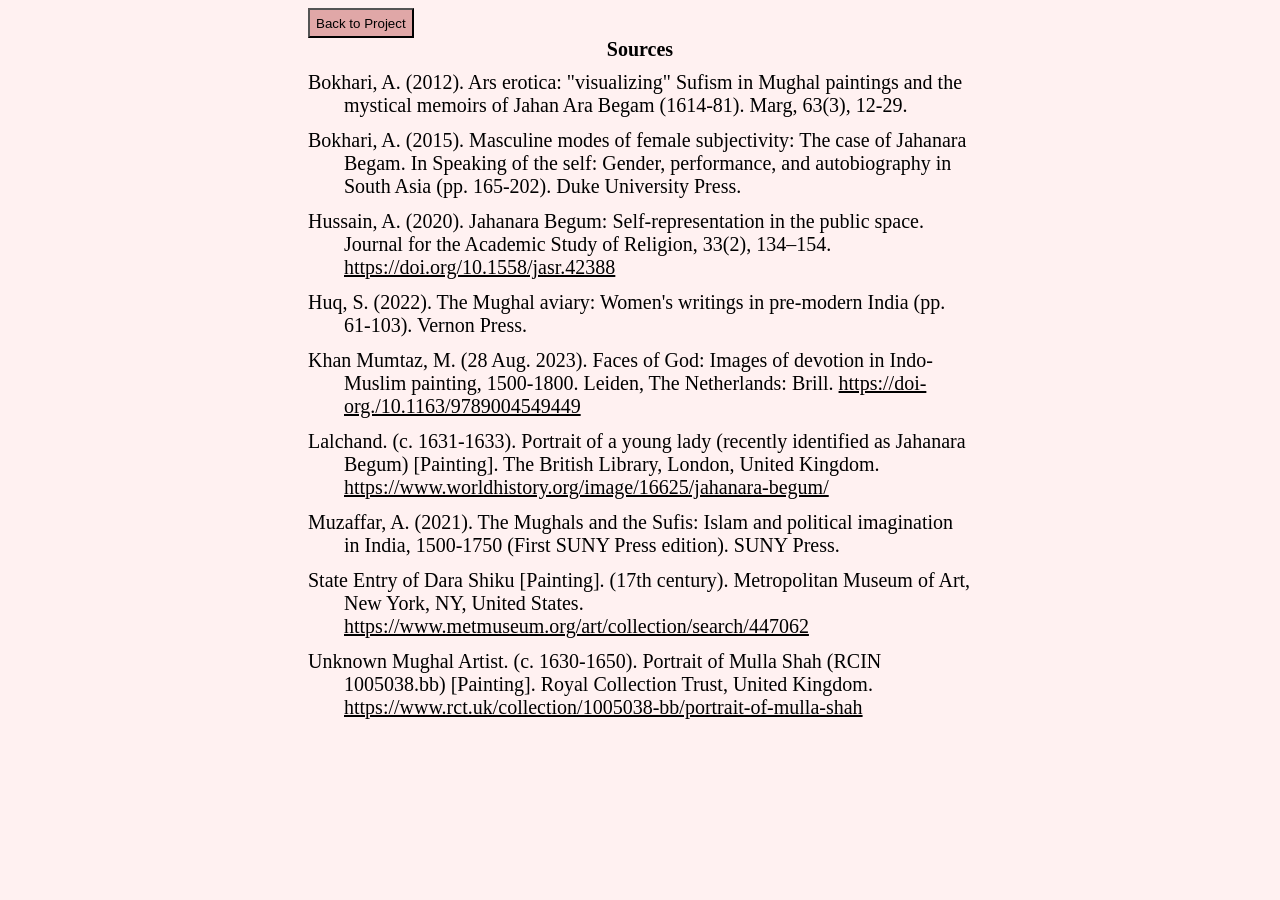
<file: sources.html>
<!DOCTYPE html>
<html lang="en">
<head>
    <meta charset="UTF-8">
    <meta name="viewport" content="width=device-width, initial-scale=1.0">
    <title>Sources</title>
    <link rel="stylesheet" href="sources.css">
</head>
<body>

    <button><a class="buttona" href="index.html">Back to Project</a></button>
       


    <div class="stitle">Sources</div>
    <div class="reference">
        Bokhari, A. (2012). Ars erotica: "visualizing" Sufism in Mughal paintings and the mystical memoirs of Jahan Ara Begam (1614-81). Marg, 63(3), 12-29.
    </div>
    <div class="reference">
    Bokhari, A. (2015). Masculine modes of female subjectivity: The case of Jahanara Begam. In Speaking of the self: Gender, performance, and autobiography in South Asia (pp. 165-202). Duke University Press.
    </div>
    <div class="reference">
        Hussain, A. (2020). Jahanara Begum: Self-representation in the public space. Journal for the Academic Study of Religion, 33(2), 134–154. <a href="https://doi.org/10.1558/jasr.42388">https://doi.org/10.1558/jasr.42388 </a>
    </div>
    <div class="reference">
        Huq, S. (2022). The Mughal aviary: Women's writings in pre-modern India (pp. 61-103). Vernon Press.
    </div>
    <div class="reference">
        Khan Mumtaz, M. (28 Aug. 2023). Faces of God: Images of devotion in Indo-Muslim painting, 1500-1800. Leiden, The Netherlands: Brill. <a href="https://doi-org./10.1163/9789004549449 ">https://doi-org./10.1163/9789004549449 </a>
    </div>
    <div class="reference">
        Lalchand. (c. 1631-1633). Portrait of a young lady (recently identified as Jahanara Begum) [Painting]. The British Library, London, United Kingdom. <a href="https://www.worldhistory.org/image/16625/jahanara-begum/">https://www.worldhistory.org/image/16625/jahanara-begum/</a>
    </div>
    <div class="reference">
        Muzaffar, A. (2021). The Mughals and the Sufis: Islam and political imagination in India, 1500-1750 (First SUNY Press edition). SUNY Press.
    </div>
    <div class="reference">
        State Entry of Dara Shiku [Painting]. (17th century). Metropolitan Museum of Art, New York, NY, United States. <a href="https://www.metmuseum.org/art/collection/search/447062">https://www.metmuseum.org/art/collection/search/447062</a>
    </div>
    <div class="reference">
        Unknown Mughal Artist. (c. 1630-1650). Portrait of Mulla Shah (RCIN 1005038.bb) [Painting]. Royal Collection Trust, United Kingdom. <a href="https://www.rct.uk/collection/1005038-bb/portrait-of-mulla-shah">https://www.rct.uk/collection/1005038-bb/portrait-of-mulla-shah</a>
    </div>
</body>
</html>
</file>
<file: styles.css>
*{
    box-sizing: border-box;
}
html {
    scroll-padding-top: 30px; 
    scroll-behavior: smooth; 
}
body{
    background: #FFF1F1;
    display: flex;
    flex-direction: column;
    margin: 0;
    font-family: 'Gill Sans', 'Gill Sans MT', Calibri, 'Trebuchet MS', sans-serif;
    font-size: 20px;
    cursor: url('./images/cursor.png'), auto;

}

img:hover{
    filter:grayscale();
}
.jahanara:hover{
    filter: none;
}

/* header code */
.header, .footer{
    background: #E0A7A7;
    padding: 0px 10px 0px 10px;
    display: flex;
    justify-content: space-between;
    align-items: center;
    flex-wrap: wrap;
    position: sticky;
    top: 0;
    font-size: 15px;
    font-family:Georgia, 'Times New Roman', Times, serif;
    z-index: 1000;
    height: 50px;
    padding-top: 3px;
}
.dropdown-cont{
    display: flex;
    height: 50px;
}
a{
    text-decoration: none;
    color: black;
    cursor: url('./images/cursorhand.png'), auto;
    display: block;
    padding: 10px;
}

.headlist, .footerlist, .footlist{
    list-style-type: none;
    display: flex;
    flex-wrap: wrap;
    flex-direction: row;
    gap: 30px;
    height: 50px;
    margin: 0;
}
.headlist{
    padding-top: 5px;
}
.headerlist:hover, .footerlist:hover{
    text-decoration: underline;
}
.bol{
    font-weight: bold;
    font-size: 15px;
}

.dropdown{
    display: none;
}

@media screen and (max-width: 1000px) {
    .header{
        padding: 10px 30px 10px 30px;
        overflow: visible !important;
    }
    .header .headerlist, .footerlist {
        display: block !important; 
    }
    .dropdown {
        display: block; 
        
    }
    .dropdown-cont {
        position: relative;
        display: inline-block;
    }

    .header .headlist {
        display: none;
        position: absolute;
        top: 100%; 
        right: 0;
        background: #E0A7A7 !important;
        flex-direction: column !important;
        width: 180px;
        padding: 10px;
        margin: 0 !important; 
        margin-top: -10px !important;
        z-index: 1001;
        gap: 2px;
        flex-wrap: nowrap;
        height: auto;
    }

    .dropdown-cont:hover .headlist {
        display: flex !important;
    }
}



/* hero code */
.hero{
    background-image: url("images/herobackground.png");
    background-size:fill;
    background-blend-mode: overlay, multiply;
    background-color: #f8eded;

   
    display: flex;
    flex-wrap: wrap;
    flex-direction: row;
    justify-content: space-around;
    height: 110vh;
    flex:1;
}
.jahanara{
    padding: 20px;
}
.herotext{
    display: flex;
    flex-direction: column;
    justify-content: center;
    padding: 20px;
    max-width: 40%;
}

.bolhero{
    font-weight: bold;
    font-size: 50px;
    padding-bottom: 20px;
}
.semihero{
    font-weight: 600;
    padding-bottom: 20px;
}


/* intro code */

.boltitle, .mughtitle, .tombtitle{
    font-size: 40px;
    text-align: center;
    font-weight: bold;
    padding: 30px;
}

.normtext{
    padding: 0px 300px 30px 300px;
}

@media screen and (max-width: 1000px) {
  .normtext {
    padding: 0px 50px 50px 50px;
  }
}


/*mughal life section*/
.mughflex{
    display: flex;
    flex-direction: row;
    flex:1;
    flex-wrap: wrap;
    padding: 30px 80px 80px 80px;
    justify-content: space-between;
}

.mughtext{
    padding: 50px;
    font-size: 25px;
    flex:1;
}
.mughmaptext{
    font-size: 15px;
}

@media screen and (max-width: 1000px) {
 

    .mughflex{
        display: flex;
        flex-direction: column;
        flex-wrap: wrap;
        padding: 20px 20px 20px 0;
    }
    .mughtext {
    font-size: 20px;
    }
    .mughmap{
    max-height: 300px;
    max-width: 300px;
   
    }
    .mughmapfull{
    align-self: center;
    }
}

hr {
  border: none;
  height: 1px;
  background-color: #333;
  margin: 20px 0;
  width: 100px;
  margin: 0px auto 60px auto;
  
}
li{
    padding-bottom: 20px;
}

.paintings{
    display:flex;
    flex-direction: row;
    flex-wrap: wrap;
    justify-content: space-around;
    flex:1;
    padding: 30px;
    padding-bottom: 100px;
    gap: 5px;
}

.painting{
    display: flex;
    flex-direction: column;
    max-width: 400px;
    font-size: 10px;
    background-color: #eed6d6;
    padding: 30px 50px 30px 50px;
    border-radius: 15px;
}

.painthead{
    margin: 20px 0 20px 0;
    text-align: center;
    font-weight: bold;
    font-size: 25px;
}

.tasfir{
    width: 300px;
}

.painttext{
    font-size: 20px;
}
.icon{
    width: 60px;
}

/*below is the code for the most difficult section: mullah shah*/
.boxes{
    
    display: flex;
    flex-direction: row;
    flex-wrap:wrap;
    flex:1;
    align-items: flex-start;
    justify-content: center;
  
}

.leftbox, .middlebox, .rightbox{
    display: flex;
    flex-direction: column;
}

.box{
    background: white;
    max-width: 50vh;
    margin: 20px;
    padding: 20px;
    border-radius: 15px;
    border: 1px solid gainsboro;

}

.boxtitle{
    font-weight: bold;
    margin-bottom: 10px;
    margin-left: 20px;
}

.boximage, .tombimage{
    display: block;
    margin-left: auto;
    margin-right: auto;
    padding: 20px;
}

.icon{
    max-width: 50px;
    margin: 0
}

.fulltitle{
    display: flex;
    flex-direction: row;
    align-items: center;
}


.books{
    display: flex;
    flex-direction: row;
    flex-wrap: wrap;
    padding: 0px 300px 0px 300px;
    justify-content: space-between;
    flex:1;
}


@media screen and (max-width: 1000px) {
 
   .books{
    padding: 20px;
   }
   .boxes{
    padding: 10px;
    margin: 0px;
   }
}

.book{
    max-width: 45%;
}
.booktitle{
    font-weight: bold;
    padding: 30px 0px 20px 0px;
    text-decoration: underline;
}

.persiansplit{
    display: flex;
    flex-direction: row;
    flex-wrap: wrap;
    gap: 30px;
    justify-content: space-around;
    padding: 100px;
    padding-top: 0px;
    align-items: center;
}
.munis{
    display: flex;
    flex-direction: column;
    text-align: center;
}
.persian{
    padding-bottom: 10px;
}
.persiantext{
    max-width: 40%;
}
.semiboldtitle{
    font-weight: 700;
    padding: 50px 0px 30px 300px;
    font-size: 30px;
}
@media screen and (max-width: 1000px) {
 
   .persiantext{
    margin: 0px;
    padding: 30px;
    max-width: 500px;
   
   }
   .persiansplit{
    padding: 0px;
    margin: 30px;
   }
   .semiboldtitle{
    font-weight: 700;
    padding: 50px 0px 30px 50px;
    font-size: 30px;
    }
    
}

/* code for construction*/
.conimages{
    display: flex;
    justify-content: center;
    flex-wrap: wrap;
    gap: 40px;
}
.conbox{
    display: flex;
    flex-wrap: wrap;
    flex-direction: column;
    padding-bottom: 10px 0px 0px 10px;
}

.context{
    padding-left: 20px;
}
@media screen and (max-width: 1000px) {
    .jama, .mullah, .chowk{
        width: 400px ;
        height: 348px;
        object-fit: cover;
        padding: 0px 40px 20px 60px;
        border-radius: 15px;
    } 
    .jama, .mullah{
        padding-left: 100px;
    }
}
/*code for conclusion*/

.tombtext{
    padding: 0px 500px 100px 500px;
   color: grey;
}
.tombtitle{
    font-weight: 400;
    font-size: 30px;
}

.tombimage{
    max-width: 700px;
}

@media screen and (max-width: 1000px) {
   .conclusion{
    margin: 0px;
    padding: 0px;
   }
   .tombtext{
    padding: 20px !important;
    font-size: 20px;
    text-align: center;
   }
  .tombimage{
    max-width: 400px !important;
    }
}
/* generic code for quotes */
.quote{
    margin: 20px 0px 20px 0px;
    height: 100vh; 
    background-image: url(./images/mughbackground1.png);
    background-size:fill;
    background-blend-mode: multiply;
    background-color: rgb(241, 190, 218);

    background-attachment: fixed; 
    background-size: cover;
    background-position: center;
    
    display: flex;
    align-items: center;
    justify-content: center;
}

.quotetext{
    font-size: 35px;
    padding: 60px;
    margin: 20px;
    background-color: rgb(246, 194, 223, 0.9);
    font-family: Georgia, 'Times New Roman', Times, serif;
}

@media screen and (max-width: 1000px) {
    .quotetext{
        font-size: 25px;
    
    }
}

/*code for the footer*/
.footer{
    display: flex;
    background-color:#eed6d6;
    flex-wrap: wrap;

}

@media screen and (max-width: 1000px) {
    .footer{
        display: block !important;
        min-height: 200px;
        height: auto;
        background-color:#eed6d6 !important;
        box-sizing: border-box;
        overflow: hidden;
    }
    .footlist{
        display: block !important;
        width: 100%;
        background-color: transparent;
        padding: 0;
        margin: 0;
    }
  

    @media screen and (max-width: 1000px) {
    
    .dropdown-cont.is-open .headlist {
        display: flex !important;
    }
}
}
</file>
<file: sources.css>
body{
  background: #FFF1F1;
  font-family: 'Times New Roman', Times, serif;
  font-size: 20px;
  padding: 0px 300px 30px 300px;
  cursor: url('./images/cursor.png'), auto;
  
}

button{
  background-color: #E0A7A7;
  cursor: url('./images/cursorhand.png'), auto;
;
  height: 30px;
  color: white;
  
}
.buttona{
  text-decoration: none;
    cursor: url('./images/cursorhand.png'), auto;

}

.reference{
  padding-left: 36px;     /* Moves the entire block right */
  text-indent: -36px;    /* Pulls only the first line back left */
  margin-bottom: 12px;   /* Adds space between sources */
}

.stitle{
  text-align: center;
  font-weight: bold;
  padding-bottom: 10px;
}

a{
  color: black;
}


@media screen and (max-width: 1000px) {
  .header{
    padding: 0;
  }
  body{
    padding: 20px;
  }
  .reference{
    font-size: 15px;
  }
}
</file>
